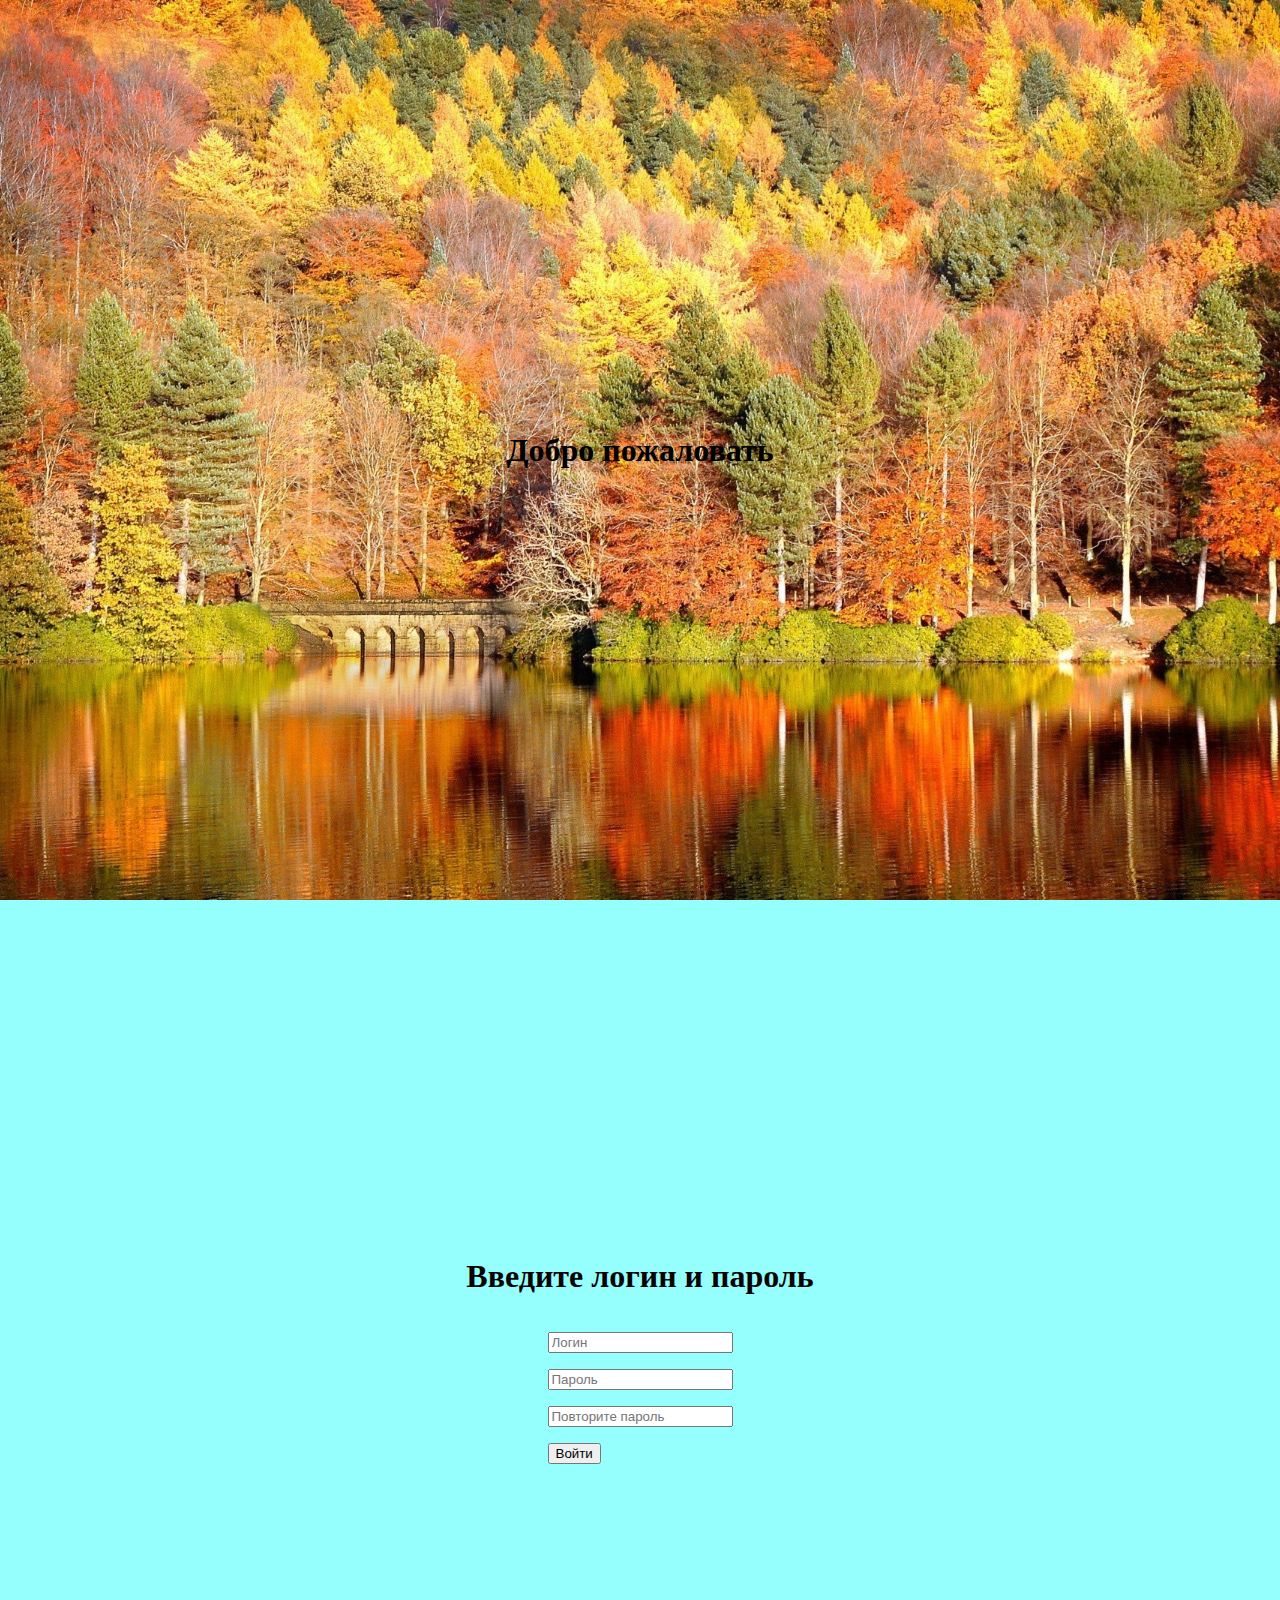
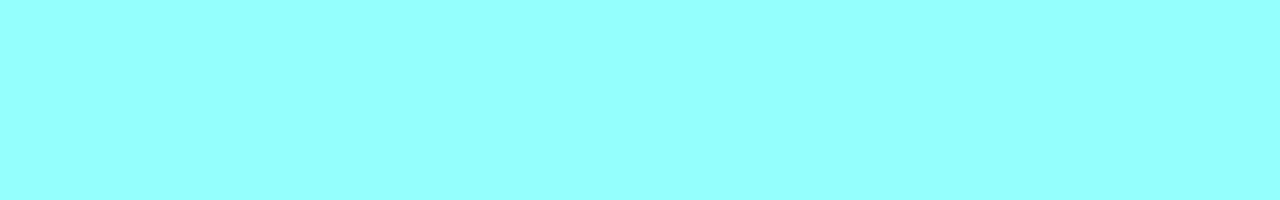
<file: src/main/resources/static/index.html>
<!doctype html>
<html lang="ru">
<head>
    <meta charset="UTF-8">
    <meta name="viewport"
          content="width=device-width, user-scalable=no, initial-scale=1.0, maximum-scale=1.0, minimum-scale=1.0">
    <meta http-equiv="X-UA-Compatible" content="ie=edge">
    <title>Login</title>
    <link rel="stylesheet" href="css/main.css">
</head>
<body>

<div class="parallax mainPageParallax">
    <h1>
    Добро пожаловать
    </h1>
</div>

<div id="loginPage">
    <h1>
        Введите логин и пароль
    </h1>
    <form action="/login" method="post">
        <p>
        <label>
            <input type="text" name="login" placeholder="Логин">
        </label>
        </p>
        <p>
        <label>
            <input type="password" name="password" placeholder="Пароль">
        </label>
        </p>
        <p>
        <label>
            <input type="password" name="confirmPassword" placeholder="Повторите пароль">
        </label>
        </p>
        <input type="submit" value="Войти">
    </form>
</div>

</body>
</html>
</file>
<file: src/main/resources/static/css/main.css>
body{
    margin: 0;
    padding: 0;
}

.parallax {

    /* The image used */
    background-image: url("images/forest.jpg");

    /* Set a specific height */
    height: 100vh;

    /* Create the parallax scrolling effect */
    background-attachment: fixed;
    background-position: center;
    background-repeat: no-repeat;
    background-size: cover;
}

.mainPageParallax{
    display: flex;
    justify-content: center;
    align-items: center;
}

.parallax {
    perspective: 1px;
    height: 100vh;
    overflow-y: auto;
}

.parallax-layer {
    position: absolute;
    inset: 0;
}

.parallax-image {
    transform: translateZ(0);
}

.parallax-text {
    transform: translateZ(-2px);
}

#loginPage{
    display: flex;
    justify-content: center;
    align-items: center;
    color: #090303;
    width: 100%;
    height: 100vh;
    background-color: #94fffd;
    flex-direction: column;
}
</file>
